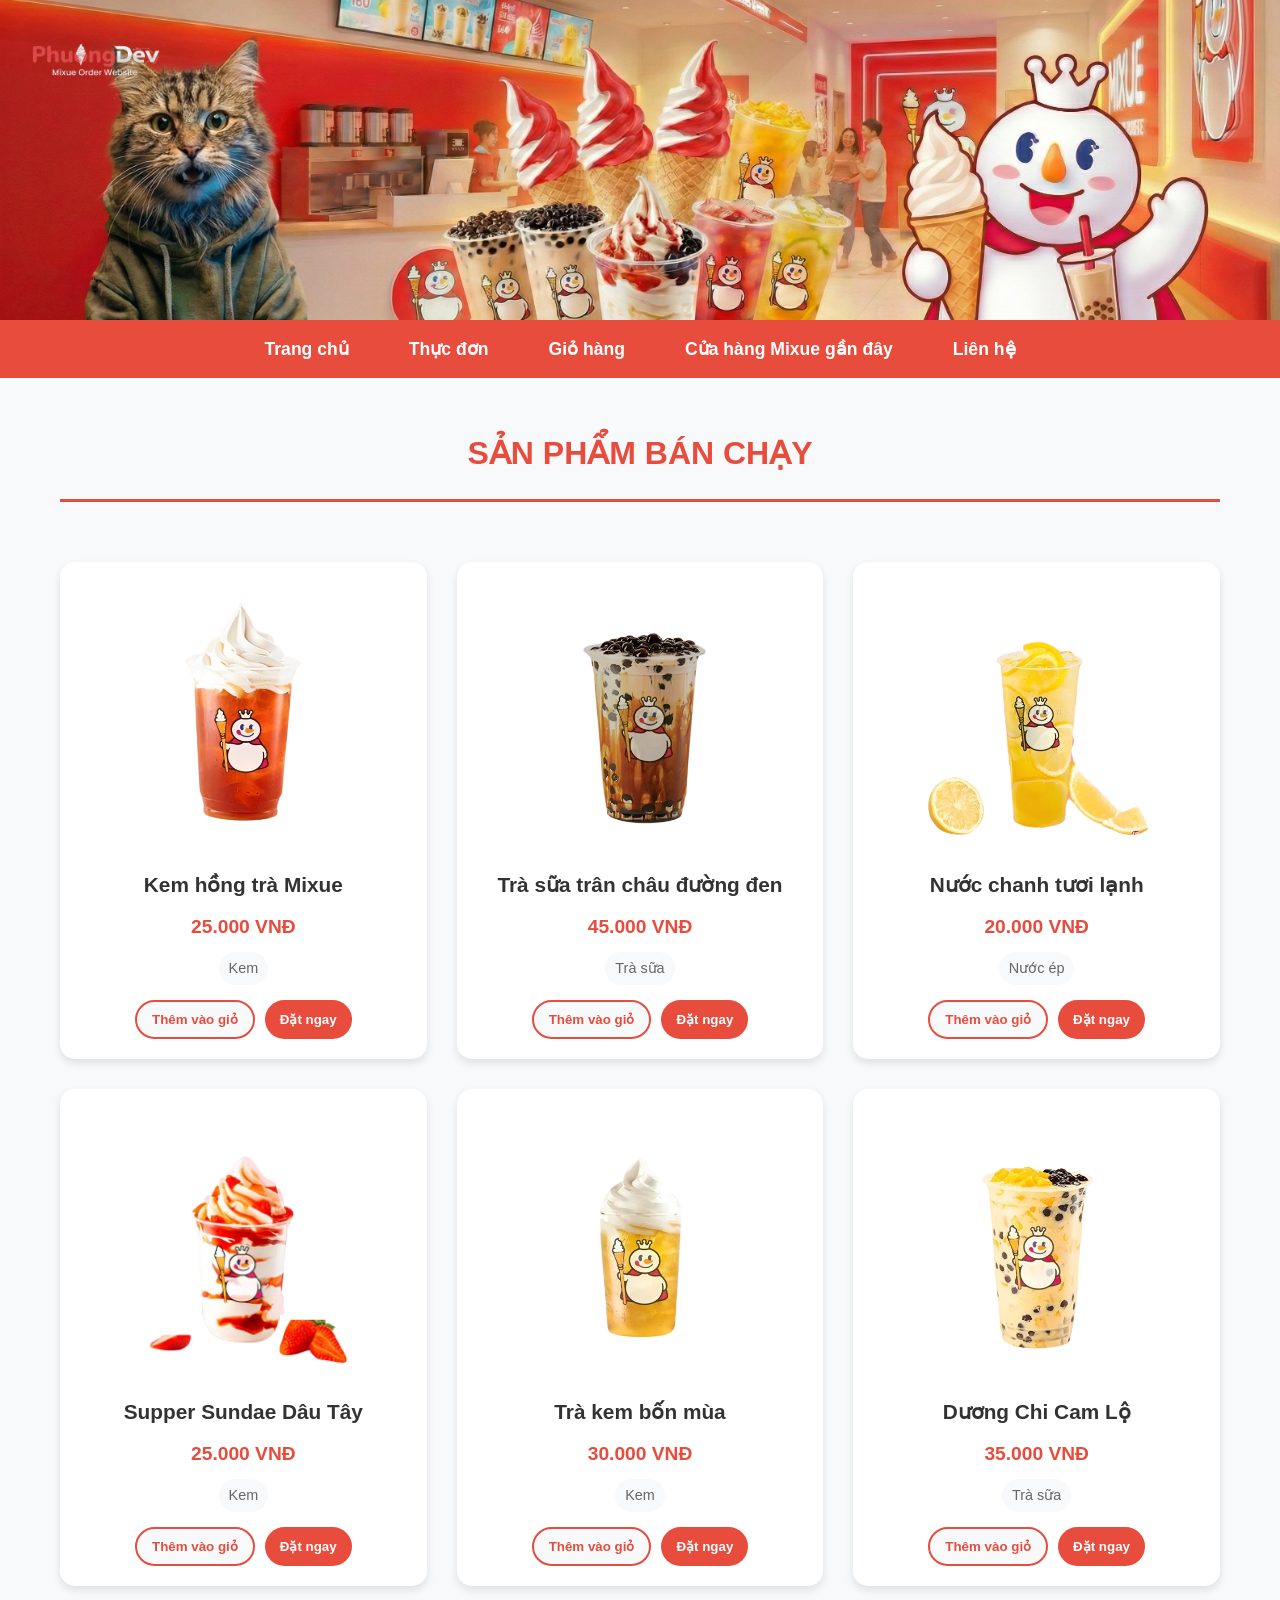
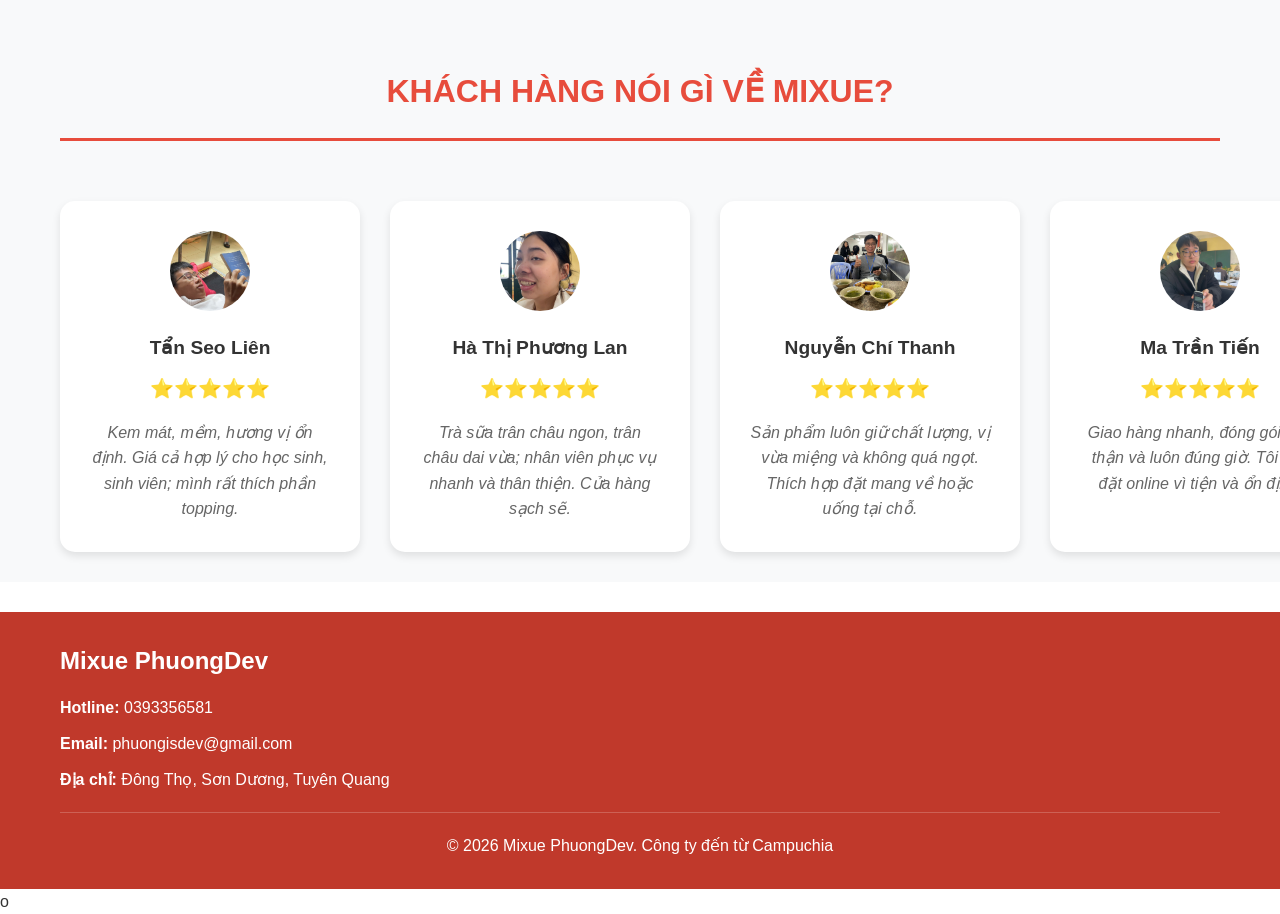
<file: index.html>
<!DOCTYPE html>
<html lang="vi">

<head>
    <meta charset="UTF-8">
    <meta name="viewport" content="width=device-width, initial-scale=1.0">
    <title>Mixue Việt Nam - Trang Chủ</title>
    <link rel="stylesheet" href="style.css">
    <script src="script.js" defer></script>
</head>

<body>
    <header class="phanheader">
        <div class="bannerlon">
            <img src="hinhanh/banner.png" alt="Banner Mixue" class="anhbanner">
            <img src="hinhanh/logo.png" alt="Logo Mixue" class="logomixue">
        </div>
    </header>

    <nav class="thanhnav">
        <div class="containerchinh">
            <ul class="menuchinh">
                <li><a href="index.html">Trang chủ</a></li>
                <li><a href="thucdon.html">Thực đơn</a></li>
                <li><a href="donhang.html">Giỏ hàng</a></li>
                <li><a href="cuahang.html">Cửa hàng Mixue gần đây</a></li>
                <li><a href="lienhe.html">Liên hệ</a></li>
            </ul>
        </div>
    </nav>
    <section class="sanphambanchay" id="trangchu">
        <div class="containerchinh">
            <h2 class="tieudephan">SẢN PHẨM BÁN CHẠY</h2>
            <div class="gridsanpham">
                <div class="itemsanpham">
                    <img src="hinhanh/sanpham/kemhongtra.png" alt="Kem Mixue" class="anhsanpham">
                    <div class="infosanpham">
                        <h3 class="tensanpham">Kem hồng trà Mixue</h3>
                        <p class="giatien">25.000 VNĐ</p>
                        <span class="phanloai">Kem</span>
                        <div class="cacnut">
                            <button class="btnthemgio" onclick="themVaoGio('Kem hồng trà Mixue')"> Thêm vào giỏ</button>
                            <button class="btndatngay" onclick="datNgay('Kem hồng trà Mixue')"> Đặt ngay</button>
                        </div>
                    </div>
                </div>

                <div class="itemsanpham">
                    <img src="hinhanh/sanpham/trasuatrantrauduongden.png" alt="Trà sữa trân trâu đường đen Mixue"
                        class="anhsanpham">
                    <div class="infosanpham">
                        <h3 class="tensanpham">Trà sữa trân châu đường đen</h3>
                        <p class="giatien">45.000 VNĐ</p>
                        <span class="phanloai">Trà sữa </span>
                        <div class="cacnut">
                            <button class="btnthemgio" onclick="themVaoGio('Trà sữa trân châu đường đen')"> Thêm vào
                                giỏ</button>
                            <button class="btndatngay" onclick="datNgay('Trà sữa trân châu đường đen')"> Đặt
                                ngay</button>
                        </div>
                    </div>
                </div>

                <div class="itemsanpham">
                    <img src="hinhanh/sanpham/nuocchanhtuoilanh.png" alt="Nước ép Mixue" class="anhsanpham">
                    <div class="infosanpham">
                        <h3 class="tensanpham">Nước chanh tươi lạnh</h3>
                        <p class="giatien">20.000 VNĐ</p>
                        <span class="phanloai">Nước ép</span>
                        <div class="cacnut">
                            <button class="btnthemgio" onclick="themVaoGio('Nước chanh tươi lạnh')"> Thêm vào
                                giỏ</button>
                            <button class="btndatngay" onclick="datNgay('Nước chanh tươi lạnh')"> Đặt ngay</button>
                        </div>
                    </div>
                </div>

                <div class="itemsanpham">
                    <img src="hinhanh/sanpham/sundaedautay.png" alt="Kem Mixue" class="anhsanpham">
                    <div class="infosanpham">
                        <h3 class="tensanpham">Supper Sundae Dâu Tây</h3>
                        <p class="giatien">25.000 VNĐ</p>
                        <span class="phanloai">Kem</span>
                        <div class="cacnut">
                            <button class="btnthemgio" onclick="themVaoGio('Supper Sundae Dâu Tây')"> Thêm vào
                                giỏ</button>
                            <button class="btndatngay" onclick="datNgay('Supper Sundae Dâu Tây')"> Đặt ngay</button>
                        </div>
                    </div>
                </div>

                <div class="itemsanpham">
                    <img src="hinhanh/sanpham/kembonmua.png" alt="Kem Mixue" class="anhsanpham">
                    <div class="infosanpham">
                        <h3 class="tensanpham">Trà kem bốn mùa</h3>
                        <p class="giatien">30.000 VNĐ</p>
                        <span class="phanloai">Kem</span>
                        <div class="cacnut">
                            <button class="btnthemgio" onclick="themVaoGio('Trà kem bốn mùa')"> Thêm vào giỏ</button>
                            <button class="btndatngay" onclick="datNgay('Trà kem bốn mùa')">Đặt ngay</button>
                        </div>
                    </div>
                </div>

                <div class="itemsanpham">
                    <img src="hinhanh/sanpham/duongchicamlo.png" alt="Kem Mixue" class="anhsanpham">
                    <div class="infosanpham">
                        <h3 class="tensanpham">Dương Chi Cam Lộ</h3>
                        <p class="giatien">35.000 VNĐ</p>
                        <span class="phanloai">Trà sữa</span>
                        <div class="cacnut">
                            <button class="btnthemgio" onclick="themVaoGio('Dương Chi Cam Lộ')"> Thêm vào giỏ</button>
                            <button class="btndatngay" onclick="datNgay('Dương Chi Cam Lộ')">Đặt ngay</button>
                        </div>
                    </div>
                </div>
            </div>
        </div>
    </section>



    <section class="phandanhgia">
        <div class="containerchinh">
            <h2 class="tieudephan">KHÁCH HÀNG NÓI GÌ VỀ MIXUE?</h2>
            <div class="carouselfeedback">
                <div class="listfeedback">
                    <div class="itemfeedback">
                        <img src="hinhanh/khachhang/khachhang1.jpg" alt="Khách hàng 1" class="avatarkhach">
                        <h4 class="tennguoidanhgia">Tẩn Seo Liên</h4>
                        <div class="ratingsao">⭐⭐⭐⭐⭐</div>
                        <p class="contentfeedback">Kem mát, mềm, hương vị ổn định. Giá cả hợp lý cho học sinh, sinh
                            viên; mình rất thích phần topping.</p>
                    </div>

                    <div class="itemfeedback">
                        <img src="hinhanh/khachhang/khachhang2.jpg" alt="Khách hàng 2" class="avatarkhach">
                        <h4 class="tennguoidanhgia">Hà Thị Phương Lan</h4>
                        <div class="ratingsao">⭐⭐⭐⭐⭐</div>
                        <p class="contentfeedback">Trà sữa trân châu ngon, trân châu dai vừa; nhân viên phục vụ nhanh và
                            thân thiện. Cửa hàng sạch sẽ.</p>
                    </div>

                    <div class="itemfeedback">
                        <img src="hinhanh/khachhang/khachhang3.jpg" alt="Khách hàng 3" class="avatarkhach">
                        <h4 class="tennguoidanhgia">Nguyễn Chí Thanh</h4>
                        <div class="ratingsao">⭐⭐⭐⭐⭐</div>
                        <p class="contentfeedback">Sản phẩm luôn giữ chất lượng, vị vừa miệng và không quá ngọt. Thích
                            hợp đặt mang về hoặc uống tại chỗ.</p>
                    </div>

                    <div class="itemfeedback">
                        <img src="hinhanh/khachhang/khachhang4.jpg" alt="Khách hàng 4" class="avatarkhach">
                        <h4 class="tennguoidanhgia">Ma Trần Tiến</h4>
                        <div class="ratingsao">⭐⭐⭐⭐⭐</div>
                        <p class="contentfeedback">Giao hàng nhanh, đóng gói cẩn thận và luôn đúng giờ. Tôi hay đặt
                            online vì tiện và ổn định.</p>
                    </div>
                    <div class="itemfeedback">
                        <img src="hinhanh/khachhang/khachhang5.jpg" alt="Khách hàng 5" class="avatarkhach">
                        <h4 class="tennguoidanhgia">Nguyễn Tuấn Dũng</h4>
                        <div class="ratingsao">⭐⭐⭐⭐⭐</div>
                        <p class="contentfeedback">Menu đa dạng, nhiều lựa chọn mới mẻ. Phù hợp cả trẻ em lẫn người lớn
                            trong gia đình.</p>
                    </div>

                    <div class="itemfeedback">
                        <img src="hinhanh/khachhang/khachhang7.jpg" alt="Khách hàng 6" class="avatarkhach">
                        <h4 class="tennguoidanhgia">Lê Phan Bình Minh</h4>
                        <div class="ratingsao">⭐⭐⭐⭐⭐</div>
                        <p class="contentfeedback">Giá cả dễ chịu, phù hợp chi tiêu hàng ngày. Sẽ tiếp tục ủng hộ và
                            giới thiệu cho bạn bè.</p>
                    </div>


    </section>

    <footer class="phanduoitrang">
        <div class="containerchinh">
            <div class="infofooter">
                <h3>Mixue PhuongDev</h3>
                <p><strong>Hotline:</strong> 0393356581</p>
                <p><strong>Email:</strong> phuongisdev@gmail.com</p>
                <p><strong>Địa chỉ:</strong> Đông Thọ, Sơn Dương, Tuyên Quang</p>
            </div>
            <div class="copyright">
                <p>© 2026 Mixue PhuongDev. Công ty đến từ Campuchia</p>
            </div>
        </div>
    </footer>
</body>

</html>
o
</file>
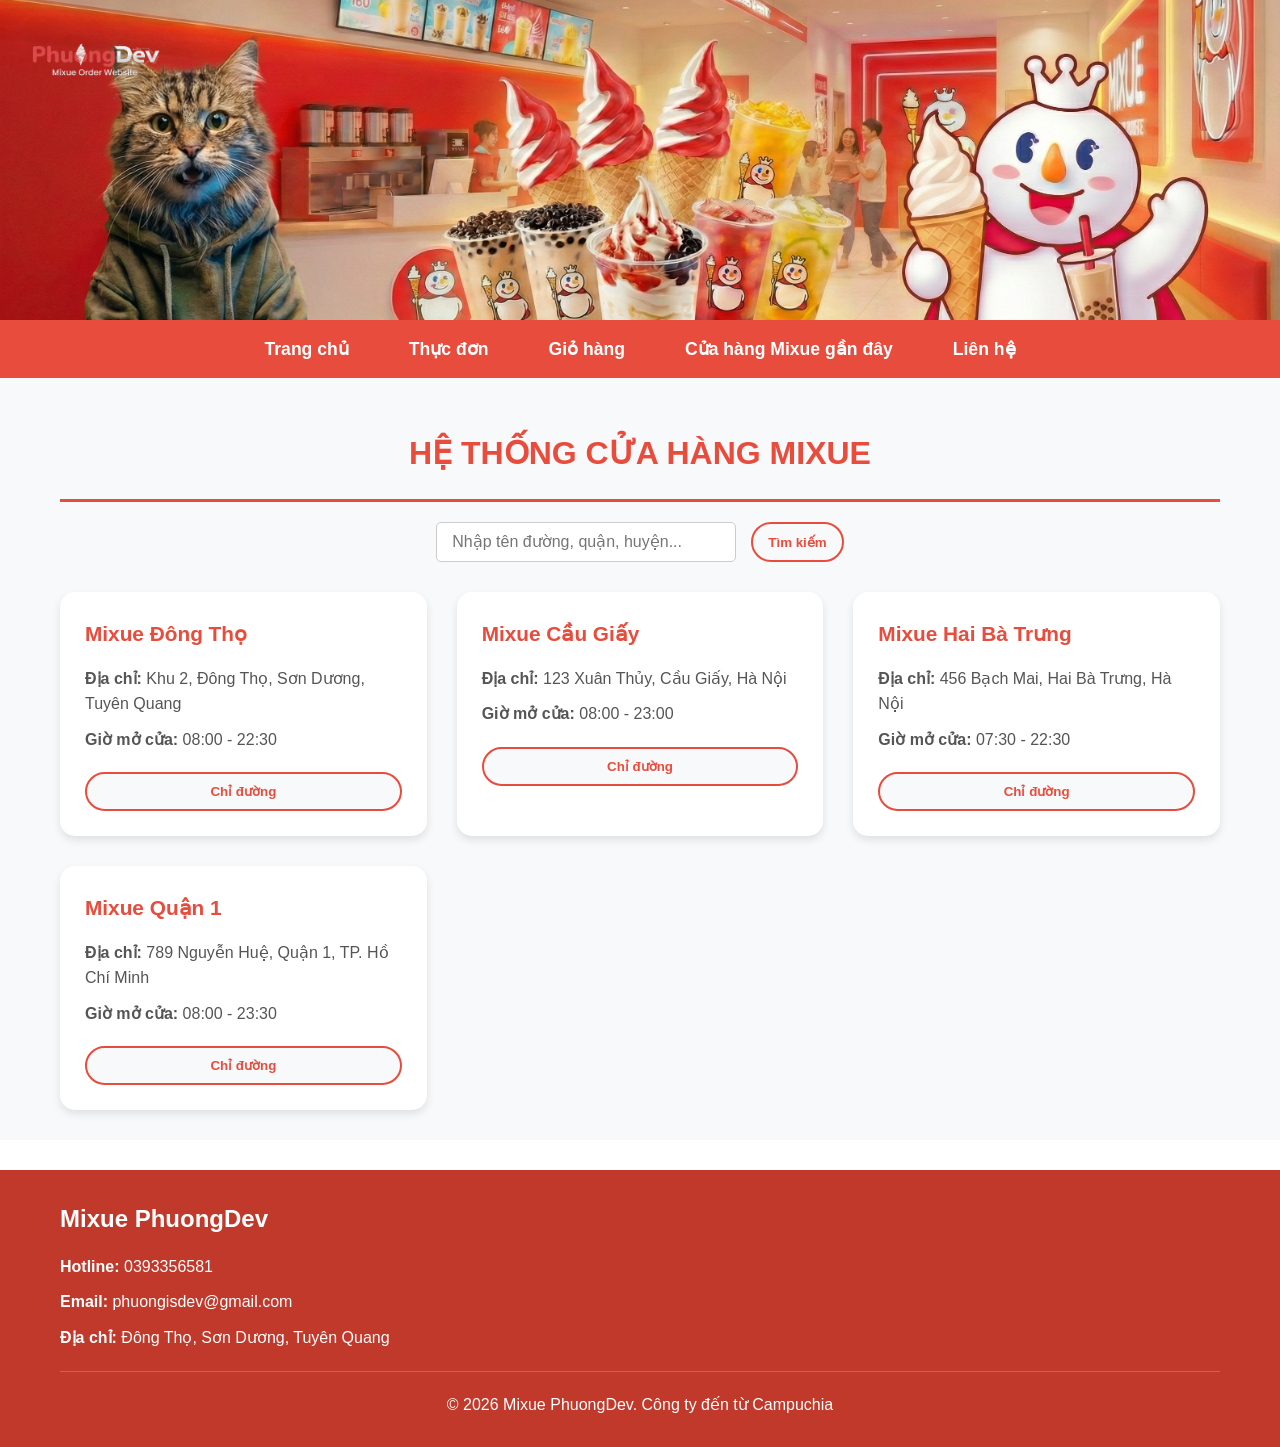
<file: cuahang.html>
<!DOCTYPE html>
<html lang="vi">

<head>
    <meta charset="UTF-8">
    <meta name="viewport" content="width=device-width, initial-scale=1.0">
    <title>Mixue Việt Nam - Cửa Hàng</title>
    <link rel="stylesheet" href="style.css">
    <script src="script.js" defer></script>
</head>

<body>
    <header class="phanheader">
        <div class="bannerlon">
            <img src="hinhanh/banner.png" alt="Banner Mixue" class="anhbanner">
            <img src="hinhanh/logo.png" alt="Logo Mixue" class="logomixue">
        </div>
    </header>

    <nav class="thanhnav">
        <div class="containerchinh">
            <ul class="menuchinh">
                <li><a href="index.html">Trang chủ</a></li>
                <li><a href="thucdon.html">Thực đơn</a></li>
                <li><a href="donhang.html">Giỏ hàng</a></li>
                <li><a href="cuahang.html">Cửa hàng Mixue gần đây</a></li>
                <li><a href="lienhe.html">Liên hệ</a></li>
            </ul>
        </div>
    </nav>

    <section class="phancuahang">
        <div class="containerchinh">
            <h2 class="tieudephan">HỆ THỐNG CỬA HÀNG MIXUE</h2>
            <div class="thanhcongculoc">
                <input type="text" placeholder="Nhập tên đường, quận, huyện..." id="timkiemcuahang">
                <button class="btnthemgio">Tìm kiếm</button>
            </div>
            <div class="gridcuahang">
                <div class="itemcuahang">
                    <h3>Mixue Đông Thọ</h3>
                    <p><strong>Địa chỉ:</strong> Khu 2, Đông Thọ, Sơn Dương, Tuyên Quang</p>
                    <p><strong>Giờ mở cửa:</strong> 08:00 - 22:30</p>
                    <button class="btnthemgio" onclick="window.open('https://www.google.com/maps/search/?api=1&query=' + encodeURIComponent('Mixue Khu 2, Đông Thọ, Sơn Dương, Tuyên Quang'))">Chỉ đường</button>
                </div>
                <div class="itemcuahang">
                    <h3>Mixue Cầu Giấy</h3>
                    <p><strong>Địa chỉ:</strong> 123 Xuân Thủy, Cầu Giấy, Hà Nội</p>
                    <p><strong>Giờ mở cửa:</strong> 08:00 - 23:00</p>
                    <button class="btnthemgio" onclick="window.open('https://www.google.com/maps/search/?api=1&query=' + encodeURIComponent('Mixue 123 Xuân Thủy, Cầu Giấy, Hà Nội'))">Chỉ đường</button>
                </div>
                <div class="itemcuahang">
                    <h3>Mixue Hai Bà Trưng</h3>
                    <p><strong>Địa chỉ:</strong> 456 Bạch Mai, Hai Bà Trưng, Hà Nội</p>
                    <p><strong>Giờ mở cửa:</strong> 07:30 - 22:30</p>
                    <button class="btnthemgio" onclick="window.open('https://www.google.com/maps/search/?api=1&query=' + encodeURIComponent('Mixue 456 Bạch Mai, Hai Bà Trưng, Hà Nội'))">Chỉ đường</button>
                </div>
                <div class="itemcuahang">
                    <h3>Mixue Quận 1</h3>
                    <p><strong>Địa chỉ:</strong> 789 Nguyễn Huệ, Quận 1, TP. Hồ Chí Minh</p>
                    <p><strong>Giờ mở cửa:</strong> 08:00 - 23:30</p>
                    <button class="btnthemgio" onclick="window.open('https://www.google.com/maps/search/?api=1&query=' + encodeURIComponent('Mixue 789 Nguyễn Huệ, Quận 1, TP. Hồ Chí Minh'))">Chỉ đường</button>
                </div>
            </div>
        </div>
    </section>

    <footer class="phanduoitrang">
        <div class="containerchinh">
            <div class="infofooter">
                <h3>Mixue PhuongDev</h3>
                <p><strong>Hotline:</strong> 0393356581</p>
                <p><strong>Email:</strong> phuongisdev@gmail.com</p>
                <p><strong>Địa chỉ:</strong> Đông Thọ, Sơn Dương, Tuyên Quang</p>
            </div>
            <div class="copyright">
                <p>© 2026 Mixue PhuongDev. Công ty đến từ Campuchia</p>
            </div>
        </div>
    </footer>
</body>

</html>
</file>
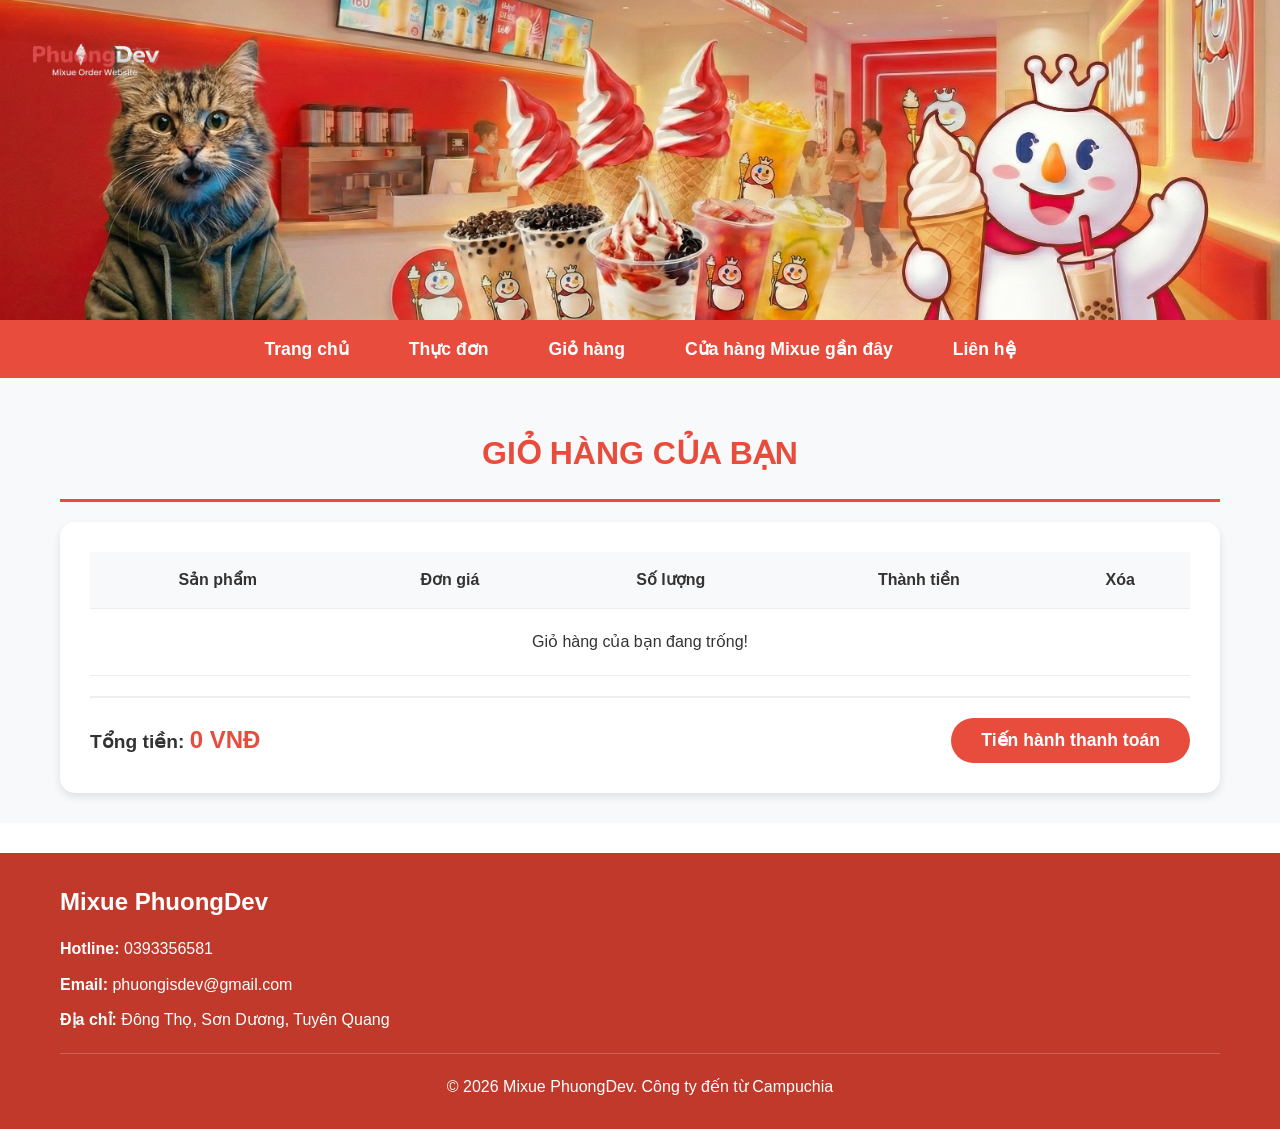
<file: donhang.html>
<!DOCTYPE html>
<html lang="vi">

<head>
    <meta charset="UTF-8">
    <meta name="viewport" content="width=device-width, initial-scale=1.0">
    <title>Mixue Việt Nam - Giỏ hàng</title>
    <link rel="stylesheet" href="style.css">
    <script src="script.js" defer></script>
</head>

<body>
    <header class="phanheader">
        <div class="bannerlon">
            <img src="hinhanh/banner.png" alt="Banner Mixue" class="anhbanner">
            <img src="hinhanh/logo.png" alt="Logo Mixue" class="logomixue">
        </div>
    </header>

    <nav class="thanhnav">
        <div class="containerchinh">
            <ul class="menuchinh">
                <li><a href="index.html">Trang chủ</a></li>
                <li><a href="thucdon.html">Thực đơn</a></li>
                <li><a href="donhang.html">Giỏ hàng</a></li>
                <li><a href="cuahang.html">Cửa hàng Mixue gần đây</a></li>
                <li><a href="lienhe.html">Liên hệ</a></li>
            </ul>
        </div>
    </nav>

    <section class="phandonhang">
        <div class="containerchinh">
            <h2 class="tieudephan">GIỎ HÀNG CỦA BẠN</h2>
            <div class="khungdonhang">
                <table class="bangdonhang">
                    <thead>
                        <tr>
                            <th>Sản phẩm</th>
                            <th>Đơn giá</th>
                            <th>Số lượng</th>
                            <th>Thành tiền</th>
                            <th>Xóa</th>
                        </tr>
                    </thead>
                    <tbody id="bangGioHangBody">
                        <!-- Sản phẩm sẽ được render bằng JavaScript -->
                    </tbody>
                </table>
                <div class="tongketdonhang">
                    <p><strong>Tổng tiền: </strong> <span class="tongtien" id="tongTienHienThi">0 VNĐ</span></p>
                    <button class="btndatngay btn-thanhtoan" onclick="moModalThanhToan()">Tiến hành thanh toán</button>
                </div>
            </div>
        </div>
    </section>

    <!-- Modal Thanh Toán -->
    <div id="modalThanhToan" class="modal-overlay">
        <div class="modal-content">
            <h3 class="tieude-modal">Thông tin giao hàng</h3>
            <button class="btn-dong-modal" onclick="dongModalThanhToan()">×</button>
            <form id="formDatHang" onsubmit="guiDonHang(event)">
                <div class="nhominput">
                    <label for="hotenDatHang">Họ và tên *</label>
                    <input type="text" id="hotenDatHang" required placeholder="Tên người nhận">
                </div>
                <div class="nhominput">
                    <label for="sdtDatHang">Số điện thoại *</label>
                    <input type="tel" id="sdtDatHang" required placeholder="Số điện thoại liên hệ" pattern="[0-9]{10,11}">
                </div>
                <div class="nhominput">
                    <div style="display: flex; justify-content: space-between; align-items: center; margin-bottom: 8px;">
                        <label for="diachiDatHang" style="margin-bottom: 0;">Địa chỉ giao hàng *</label>
                        <button type="button" onclick="layViTriHienTai()" id="btnDinhVi" style="background: #e74c3c; color: white; border: none; padding: 5px 10px; border-radius: 5px; cursor: pointer; font-size: 0.85rem; transition: background 0.3s;">📍 Vị trí hiện tại</button>
                    </div>
                    <textarea id="diachiDatHang" required placeholder="Số nhà, tên đường, phường/xã, quận/huyện..." rows="3"></textarea>
                </div>
                <button type="submit" class="btndatngay btn-gui" id="btnXacNhanDatHang">Xác nhận đặt hàng</button>
            </form>
        </div>
    </div>

    <footer class="phanduoitrang">
        <div class="containerchinh">
            <div class="infofooter">
                <h3>Mixue PhuongDev</h3>
                <p><strong>Hotline:</strong> 0393356581</p>
                <p><strong>Email:</strong> phuongisdev@gmail.com</p>
                <p><strong>Địa chỉ:</strong> Đông Thọ, Sơn Dương, Tuyên Quang</p>
            </div>
            <div class="copyright">
                <p>© 2026 Mixue PhuongDev. Công ty đến từ Campuchia</p>
            </div>
        </div>
    </footer>
</body>

</html>
</file>
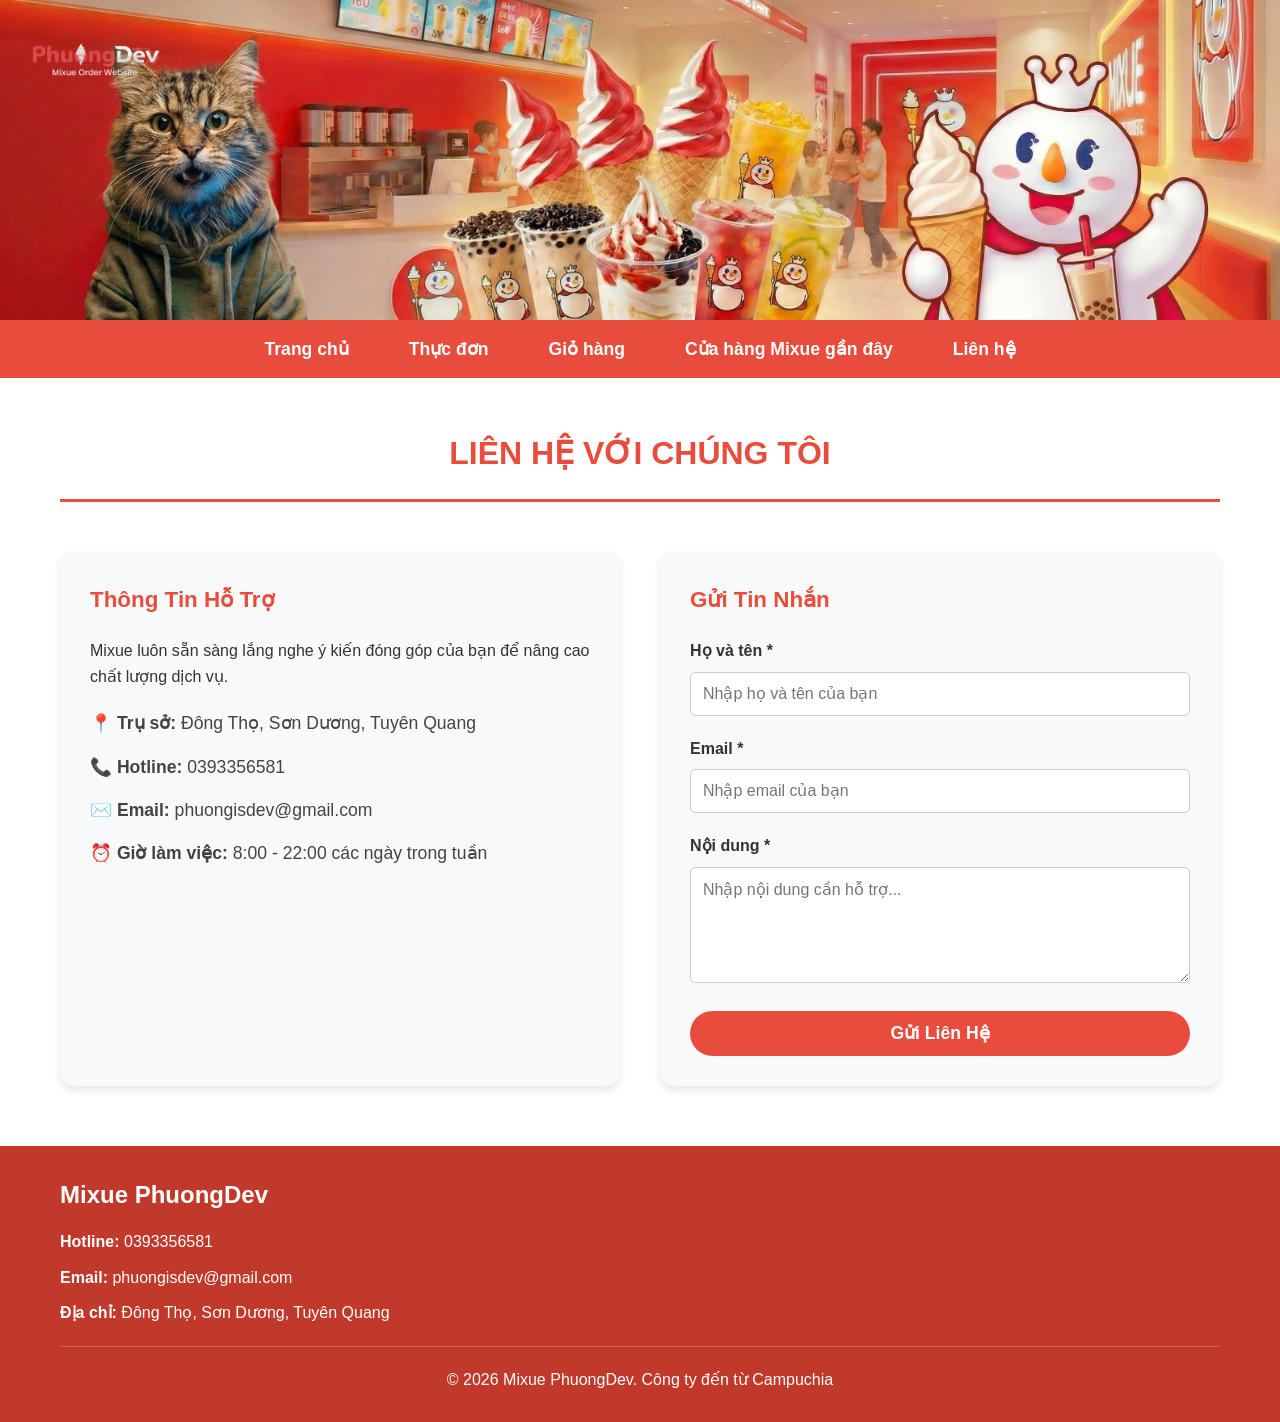
<file: lienhe.html>
<!DOCTYPE html>
<html lang="vi">

<head>
    <meta charset="UTF-8">
    <meta name="viewport" content="width=device-width, initial-scale=1.0">
    <title>Mixue Việt Nam - Liên Hệ</title>
    <link rel="stylesheet" href="style.css">
    <script src="script.js" defer></script>
</head>

<body>
    <header class="phanheader">
        <div class="bannerlon">
            <img src="hinhanh/banner.png" alt="Banner Mixue" class="anhbanner">
            <img src="hinhanh/logo.png" alt="Logo Mixue" class="logomixue">
        </div>
    </header>

    <nav class="thanhnav">
        <div class="containerchinh">
            <ul class="menuchinh">
                <li><a href="index.html">Trang chủ</a></li>
                <li><a href="thucdon.html">Thực đơn</a></li>
                <li><a href="donhang.html">Giỏ hàng</a></li>
                <li><a href="cuahang.html">Cửa hàng Mixue gần đây</a></li>
                <li><a href="lienhe.html">Liên hệ</a></li>
            </ul>
        </div>
    </nav>

    <section class="phanlienhe">
        <div class="containerchinh">
            <h2 class="tieudephan">LIÊN HỆ VỚI CHÚNG TÔI</h2>
            <div class="gridlienhe">
                <div class="thongtinlienhe">
                    <h3>Thông Tin Hỗ Trợ</h3>
                    <p>Mixue luôn sẵn sàng lắng nghe ý kiến đóng góp của bạn để nâng cao chất lượng dịch vụ.</p>
                    <div class="chitietlienhe">
                        <p>📍 <strong>Trụ sở:</strong> Đông Thọ, Sơn Dương, Tuyên Quang</p>
                        <p>📞 <strong>Hotline:</strong> 0393356581</p>
                        <p>✉️ <strong>Email:</strong> phuongisdev@gmail.com</p>
                        <p>⏰ <strong>Giờ làm việc:</strong> 8:00 - 22:00 các ngày trong tuần</p>
                    </div>
                </div>
                <div class="formlienhe">
                    <h3>Gửi Tin Nhắn</h3>
                    <form id="formLienHe" onsubmit="guiLienHe(event)">
                        <div class="nhominput">
                            <label for="ten">Họ và tên *</label>
                            <input type="text" id="ten" required placeholder="Nhập họ và tên của bạn">
                        </div>
                        <div class="nhominput">
                            <label for="email">Email *</label>
                            <input type="email" id="email" required placeholder="Nhập email của bạn">
                        </div>
                        <div class="nhominput">
                            <label for="tinnhan">Nội dung *</label>
                            <textarea id="tinnhan" rows="5" required
                                placeholder="Nhập nội dung cần hỗ trợ..."></textarea>
                        </div>
                        <button type="submit" class="btndatngay btn-gui" id="btnGuiLienHe">Gửi Liên Hệ</button>
                    </form>
                </div>
            </div>
        </div>
    </section>

    <footer class="phanduoitrang">
        <div class="containerchinh">
            <div class="infofooter">
                <h3>Mixue PhuongDev</h3>
                <p><strong>Hotline:</strong> 0393356581</p>
                <p><strong>Email:</strong> phuongisdev@gmail.com</p>
                <p><strong>Địa chỉ:</strong> Đông Thọ, Sơn Dương, Tuyên Quang</p>
            </div>
            <div class="copyright">
                <p>© 2026 Mixue PhuongDev. Công ty đến từ Campuchia</p>
            </div>
        </div>
    </footer>
</body>

</html>
</file>
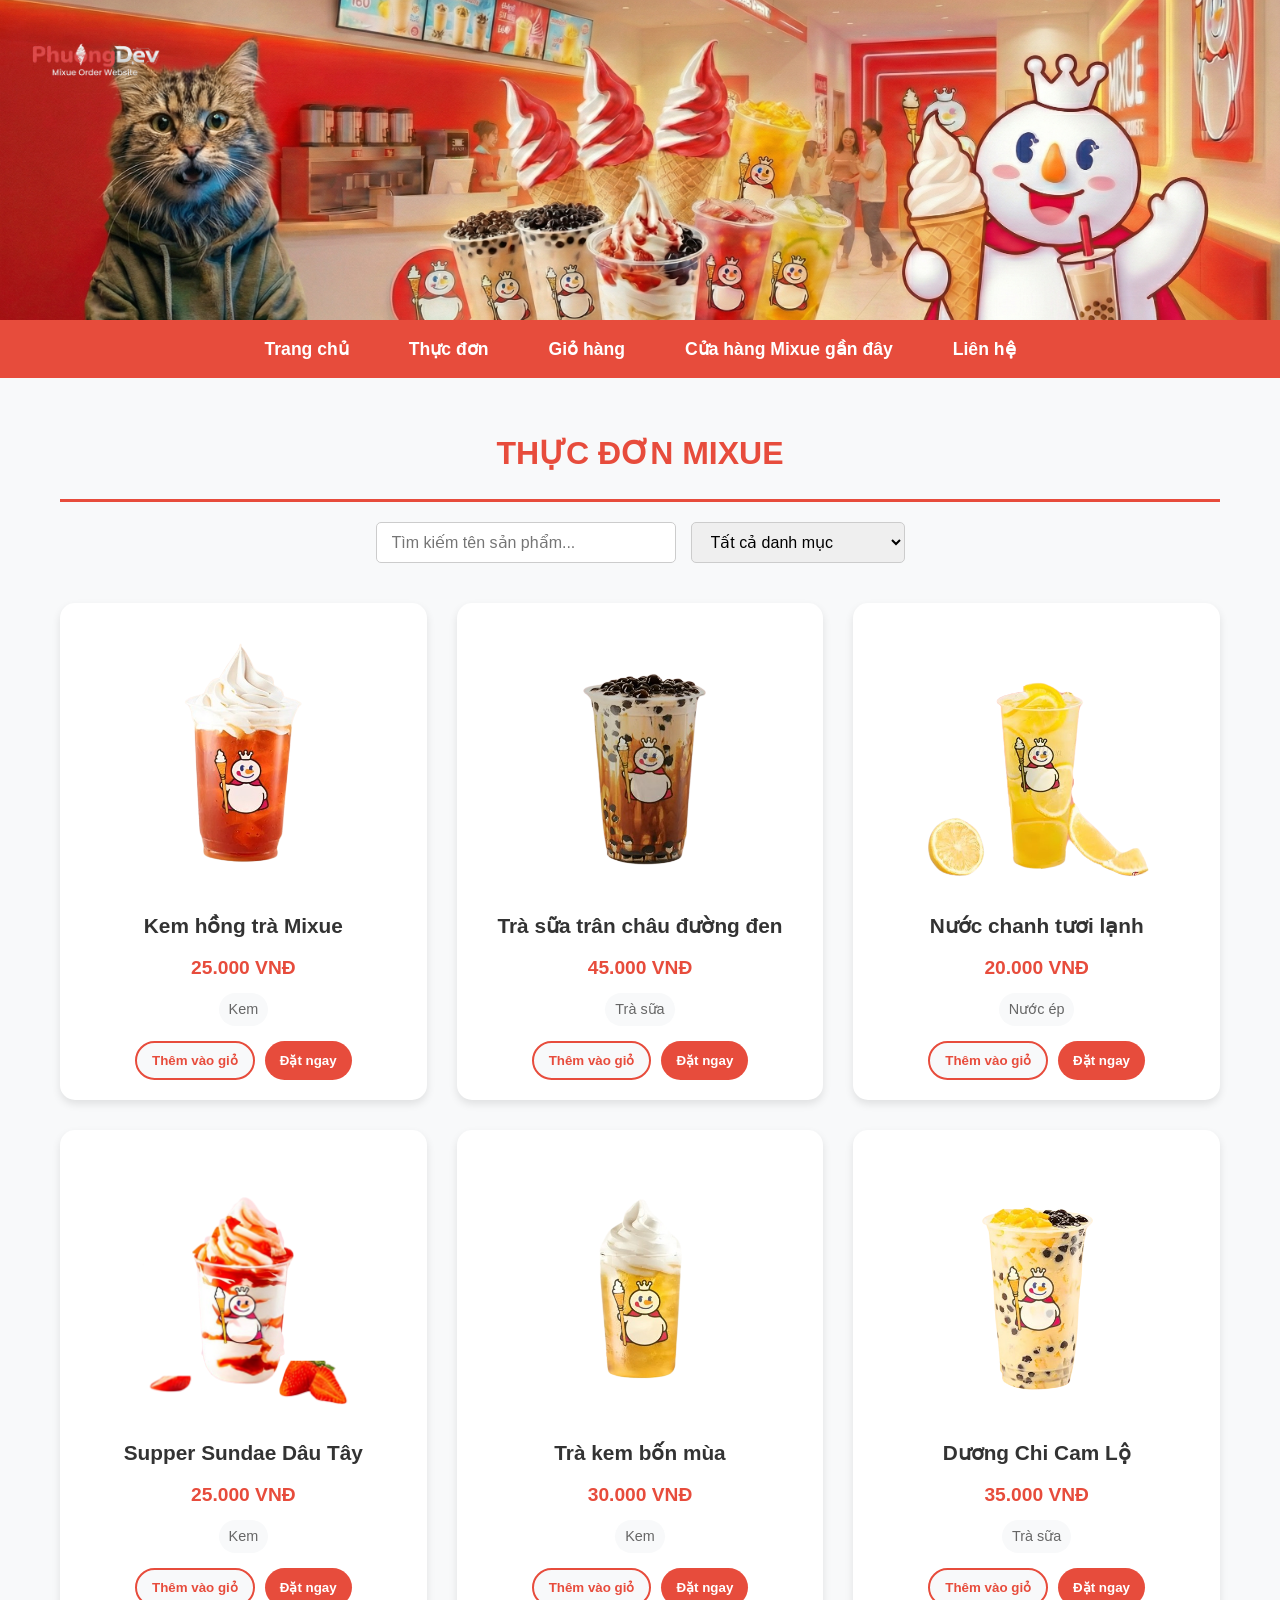
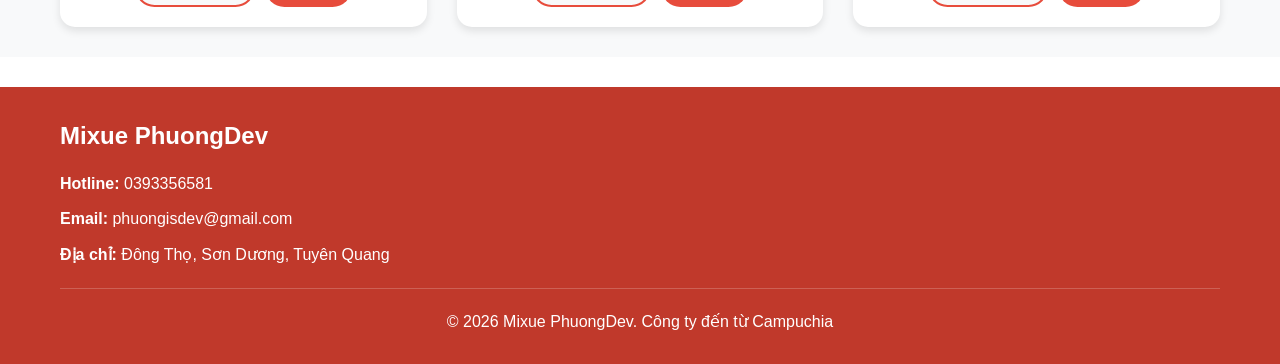
<file: thucdon.html>
<!DOCTYPE html>
<html lang="vi">

<head>
    <meta charset="UTF-8">
    <meta name="viewport" content="width=device-width, initial-scale=1.0">
    <title>Mixue Việt Nam - Thực Đơn</title>
    <link rel="stylesheet" href="style.css">
    <script src="script.js" defer></script>
</head>

<body>
    <header class="phanheader">
        <div class="bannerlon">
            <img src="hinhanh/banner.png" alt="Banner Mixue" class="anhbanner">
            <img src="hinhanh/logo.png" alt="Logo Mixue" class="logomixue">
        </div>
    </header>

    <nav class="thanhnav">
        <div class="containerchinh">
            <ul class="menuchinh">
                <li><a href="index.html">Trang chủ</a></li>
                <li><a href="thucdon.html">Thực đơn</a></li>
                <li><a href="donhang.html">Giỏ hàng</a></li>
                <li><a href="cuahang.html">Cửa hàng Mixue gần đây</a></li>
                <li><a href="lienhe.html">Liên hệ</a></li>
            </ul>
        </div>
    </nav>

    <section class="sanphambanchay" id="thucdon">
        <div class="containerchinh">
            <h2 class="tieudephan">THỰC ĐƠN MIXUE</h2>

            <!-- Phần bộ lọc -->
            <div class="thanhcongculoc">
                <input type="text" id="searchInput" placeholder="Tìm kiếm tên sản phẩm..." onkeyup="locSanPham()">
                <select id="categorySelect" onchange="locSanPham()">
                    <option value="all">Tất cả danh mục</option>
                    <option value="kem">Chuyên mục Kem</option>
                    <option value="trasua">Trà sữa</option>
                    <option value="nuocep">Trà hoa quả / Nước ép</option>
                </select>
            </div>

            <div class="gridsanpham">
                <!-- Sản phẩm 1 -->
                <div class="itemsanpham" data-category="kem">
                    <img src="hinhanh/sanpham/kemhongtra.png" alt="Kem Mixue" class="anhsanpham"
                        onerror="this.src='hinhanh/logo.png'">
                    <div class="infosanpham">
                        <h3 class="tensanpham">Kem hồng trà Mixue</h3>
                        <p class="giatien">25.000 VNĐ</p>
                        <span class="phanloai">Kem</span>
                        <div class="cacnut">
                            <button class="btnthemgio" onclick="themVaoGio('Kem hồng trà Mixue')"> Thêm vào giỏ</button>
                            <button class="btndatngay" onclick="datNgay('Kem hồng trà Mixue')"> Đặt ngay</button>
                        </div>
                    </div>
                </div>

                <!-- Sản phẩm 2 -->
                <div class="itemsanpham" data-category="trasua">
                    <img src="hinhanh/sanpham/trasuatrantrauduongden.png" alt="Trà sữa trân trâu đường đen Mixue"
                        class="anhsanpham" onerror="this.src='hinhanh/logo.png'">
                    <div class="infosanpham">
                        <h3 class="tensanpham">Trà sữa trân châu đường đen</h3>
                        <p class="giatien">45.000 VNĐ</p>
                        <span class="phanloai">Trà sữa </span>
                        <div class="cacnut">
                            <button class="btnthemgio" onclick="themVaoGio('Trà sữa trân châu đường đen')"> Thêm vào
                                giỏ</button>
                            <button class="btndatngay" onclick="datNgay('Trà sữa trân châu đường đen')"> Đặt
                                ngay</button>
                        </div>
                    </div>
                </div>

                <!-- Sản phẩm 3 -->
                <div class="itemsanpham" data-category="nuocep">
                    <img src="hinhanh/sanpham/nuocchanhtuoilanh.png" alt="Nước ép Mixue" class="anhsanpham"
                        onerror="this.src='hinhanh/logo.png'">
                    <div class="infosanpham">
                        <h3 class="tensanpham">Nước chanh tươi lạnh</h3>
                        <p class="giatien">20.000 VNĐ</p>
                        <span class="phanloai">Nước ép</span>
                        <div class="cacnut">
                            <button class="btnthemgio" onclick="themVaoGio('Nước chanh tươi lạnh')"> Thêm vào
                                giỏ</button>
                            <button class="btndatngay" onclick="datNgay('Nước chanh tươi lạnh')"> Đặt ngay</button>
                        </div>
                    </div>
                </div>

                <!-- Sản phẩm 4 -->
                <div class="itemsanpham" data-category="kem">
                    <img src="hinhanh/sanpham/sundaedautay.png" alt="Kem Mixue" class="anhsanpham"
                        onerror="this.src='hinhanh/logo.png'">
                    <div class="infosanpham">
                        <h3 class="tensanpham">Supper Sundae Dâu Tây</h3>
                        <p class="giatien">25.000 VNĐ</p>
                        <span class="phanloai">Kem</span>
                        <div class="cacnut">
                            <button class="btnthemgio" onclick="themVaoGio('Supper Sundae Dâu Tây')"> Thêm vào
                                giỏ</button>
                            <button class="btndatngay" onclick="datNgay('Supper Sundae Dâu Tây')"> Đặt ngay</button>
                        </div>
                    </div>
                </div>

                <!-- Sản phẩm 5 -->
                <div class="itemsanpham" data-category="kem">
                    <img src="hinhanh/sanpham/kembonmua.png" alt="Kem Mixue" class="anhsanpham"
                        onerror="this.src='hinhanh/logo.png'">
                    <div class="infosanpham">
                        <h3 class="tensanpham">Trà kem bốn mùa</h3>
                        <p class="giatien">30.000 VNĐ</p>
                        <span class="phanloai">Kem</span>
                        <div class="cacnut">
                            <button class="btnthemgio" onclick="themVaoGio('Trà kem bốn mùa')"> Thêm vào giỏ</button>
                            <button class="btndatngay" onclick="datNgay('Trà kem bốn mùa')">Đặt ngay</button>
                        </div>
                    </div>
                </div>

                <!-- Sản phẩm 6 -->
                <div class="itemsanpham" data-category="trasua">
                    <img src="hinhanh/sanpham/duongchicamlo.png" alt="Trà sữa" class="anhsanpham"
                        onerror="this.src='hinhanh/logo.png'">
                    <div class="infosanpham">
                        <h3 class="tensanpham">Dương Chi Cam Lộ</h3>
                        <p class="giatien">35.000 VNĐ</p>
                        <span class="phanloai">Trà sữa</span>
                        <div class="cacnut">
                            <button class="btnthemgio" onclick="themVaoGio('Dương Chi Cam Lộ')"> Thêm vào giỏ</button>
                            <button class="btndatngay" onclick="datNgay('Dương Chi Cam Lộ')">Đặt ngay</button>
                        </div>
                    </div>
                </div>
            </div>
        </div>
    </section>

    <footer class="phanduoitrang">
        <div class="containerchinh">
            <div class="infofooter">
                <h3>Mixue PhuongDev</h3>
                <p><strong>Hotline:</strong> 0393356581</p>
                <p><strong>Email:</strong> phuongisdev@gmail.com</p>
                <p><strong>Địa chỉ:</strong> Đông Thọ, Sơn Dương, Tuyên Quang</p>
            </div>
            <div class="copyright">
                <p>© 2026 Mixue PhuongDev. Công ty đến từ Campuchia</p>
            </div>
        </div>
    </footer>
</body>

</html>
</file>
<file: style.css>
* {
    margin: 0;
    padding: 0;
    box-sizing: border-box;
}

body {
    font-family: Arial, sans-serif;
    line-height: 1.6;
    color: #333;
    background-color: #fff;
    margin-top: 0;
}

.containerchinh {
    max-width: 1200px;
    margin: 0 auto;
    padding: 0 20px;
}

.phanheader {
    position: relative;
    width: 100%;
    height: 320px;
    overflow: hidden;
}

.bannerlon {
    position: relative;
    width: 100%;
    height: 100%;
}

.anhbanner {
    position: absolute;
    top: 0;
    left: 0;
    width: 100%;
    height: 100%;
    object-fit: cover;
}

.logovaslogan {
    position: absolute;
    top: 50%;
    left: 50%;
    transform: translate(-50%, -50%);
    text-align: center;
    color: white;
    text-shadow: 2px 2px 4px rgba(0, 0, 0, 0.7);
}

.logomixue {
    position: absolute;
    top: 16px;
    left: 16px;
    width: 160px;
    height: auto;
    z-index: 10;
}

.thanhnav {
    background-color: #e74c3c;
    padding: 15px 0;
    box-shadow: 0 2px 5px rgba(0, 0, 0, 0.1);
}

.menuchinh {
    display: flex;
    justify-content: center;
    list-style: none;
    gap: 30px;
}

.menuchinh li a {
    color: white;
    text-decoration: none;
    font-weight: bold;
    font-size: 1.1rem;
    padding: 10px 15px;
    border-radius: 5px;
    transition: all 0.3s ease;
}

.menuchinh li a:hover {
    background-color: rgba(255, 255, 255, 0.2);
    transform: scale(1.05);
}

.tieudephan {
    text-align: center;
    font-size: 2rem;
    color: #e74c3c;
    margin-bottom: 20px;
    padding: 20px 0;
    border-bottom: 3px solid #e74c3c;
    display: inline-block;
    width: 100%;
}

.sanphambanchay {
    padding: 30px 0;
    background-color: #f8f9fa;
}

.gridsanpham {
    display: grid;
    grid-template-columns: repeat(auto-fit, minmax(280px, 1fr));
    gap: 30px;
    margin-top: 40px;
}

.itemsanpham {
    background-color: white;
    border-radius: 15px;
    overflow: hidden;
    box-shadow: 0 4px 8px rgba(0, 0, 0, 0.1);
    transition: all 0.3s ease;
}

.itemsanpham:hover {
    transform: translateY(-10px);
    box-shadow: 0 8px 25px rgba(0, 0, 0, 0.15);
}

.anhsanpham {
    display: block;
    max-width: 100%;
    width: auto;
    height: auto;
    max-height: 260px;
    margin: 18px auto 8px;
    object-fit: contain;
}

.infosanpham {
    padding: 20px;
    text-align: center;
}

.tensanpham {
    font-size: 1.3rem;
    color: #333;
    margin-bottom: 10px;
}

.giatien {
    font-size: 1.2rem;
    color: #e74c3c;
    font-weight: bold;
    margin-bottom: 10px;
}

.phanloai {
    display: inline-block;
    background-color: #f8f9fa;
    color: #666;
    padding: 5px 10px;
    border-radius: 20px;
    font-size: 0.9rem;
    margin-bottom: 15px;
}

.cacnut {
    display: flex;
    gap: 10px;
    justify-content: center;
}

.btnthemgio,
.btndatngay {
    padding: 10px 15px;
    border: none;
    border-radius: 25px;
    font-weight: bold;
    cursor: pointer;
    transition: all 0.3s ease;
}

.btnthemgio {
    background-color: #f8f9fa;
    color: #e74c3c;
    border: 2px solid #e74c3c;
}

.btnthemgio:hover {
    background-color: #e74c3c;
    color: white;
}

.btndatngay {
    background-color: #e74c3c;
    color: white;
}

.btndatngay:hover {
    background-color: #c0392b;
    transform: scale(1.05);
}

.visaochonmixue {
    padding: 30px 0;
    background-color: white;
}

.gridlydo {
    display: grid;
    grid-template-columns: repeat(auto-fit, minmax(250px, 1fr));
    gap: 30px;
    margin-top: 40px;
}

.boxlydo {
    text-align: center;
    padding: 30px 20px;
    background-color: #f8f9fa;
    border-radius: 15px;
    box-shadow: 0 4px 8px rgba(0, 0, 0, 0.1);
    transition: all 0.3s ease;
}

.boxlydo:hover {
    transform: translateY(-5px);
    box-shadow: 0 8px 25px rgba(0, 0, 0, 0.15);
}

.iconlydo {
    font-size: 3rem;
    margin-bottom: 20px;
}

.boxlydo h3 {
    color: #e74c3c;
    margin-bottom: 15px;
    font-size: 1.2rem;
}

.boxlydo p {
    color: #666;
    line-height: 1.6;
}

.phandanhgia {
    padding: 30px 0;
    background-color: #f8f9fa;
    overflow: hidden;
}

.carouselfeedback {
    position: relative;
    width: 100%;
    margin-top: 40px;
}

.listfeedback {
    display: flex;
    gap: 30px;
    animation: scrollleft 20s linear infinite;
}

.itemfeedback {
    background-color: white;
    border-radius: 15px;
    padding: 30px;
    box-shadow: 0 4px 8px rgba(0, 0, 0, 0.1);
    min-width: 300px;
    text-align: center;
    transition: all 0.3s ease;
}

.itemfeedback:hover {
    transform: translateY(-5px);
    box-shadow: 0 8px 25px rgba(0, 0, 0, 0.15);
}

.avatarkhach {
    width: 80px;
    height: 80px;
    border-radius: 50%;
    object-fit: cover;
    margin-bottom: 15px;
}

.tennguoidanhgia {
    font-size: 1.2rem;
    color: #333;
    margin-bottom: 10px;
}

.ratingsao {
    color: #ffd700;
    font-size: 1.2rem;
    margin-bottom: 15px;
}

.contentfeedback {
    color: #666;
    font-style: italic;
    line-height: 1.6;
}

@keyframes scrollleft {
    0% {
        transform: translateX(0);
    }

    100% {
        transform: translateX(-100%);
    }
}

.phanduoitrang {
    background-color: #c0392b;
    color: white;
    padding: 30px 0;
    margin-top: 30px;
}

.infofooter {
    margin-bottom: 20px;
}

.infofooter h3 {
    margin-bottom: 15px;
    font-size: 1.5rem;
}

.infofooter p {
    margin-bottom: 10px;
    line-height: 1.6;
}

.copyright {
    text-align: center;
    border-top: 1px solid rgba(255, 255, 255, 0.2);
    padding-top: 20px;
    margin-top: 20px;
}

/* Thanh công cụ lọc và tìm kiếm */
.thanhcongculoc {
    display: flex;
    justify-content: center;
    gap: 15px;
    margin-bottom: 30px;
}

.thanhcongculoc input,
.thanhcongculoc select {
    padding: 10px 15px;
    border: 1px solid #ccc;
    border-radius: 5px;
    font-size: 1rem;
    outline: none;
    transition: border-color 0.3s ease;
}

.thanhcongculoc input:focus,
.thanhcongculoc select:focus {
    border-color: #e74c3c;
}

.thanhcongculoc input {
    width: 300px;
    max-width: 100%;
}

.thanhcongculoc select {
    cursor: pointer;
}

/* =========================================
   PHẦN Giỏ hàng (GIỎ HÀNG)
========================================= */
.phandonhang {
    padding: 30px 0;
    background-color: #f8f9fa;
}

.khungdonhang {
    background-color: white;
    padding: 30px;
    border-radius: 15px;
    box-shadow: 0 4px 8px rgba(0, 0, 0, 0.1);
}

.bangdonhang {
    width: 100%;
    border-collapse: collapse;
    margin-bottom: 20px;
}

.bangdonhang th,
.bangdonhang td {
    padding: 15px;
    text-align: center;
    border-bottom: 1px solid #eee;
}

.bangdonhang th {
    background-color: #f8f9fa;
    color: #333;
    font-weight: bold;
}

.cot-sanpham {
    display: flex;
    align-items: center;
    gap: 15px;
    text-align: left !important;
}

.cot-sanpham img {
    width: 60px;
    height: 60px;
    object-fit: contain;
    border-radius: 5px;
}

.input-soluong {
    width: 60px;
    padding: 5px;
    text-align: center;
    border: 1px solid #ccc;
    border-radius: 5px;
}

.btn-xoa {
    background-color: transparent;
    color: #e74c3c;
    border: none;
    font-size: 1.2rem;
    cursor: pointer;
    font-weight: bold;
}

.btn-xoa:hover {
    color: #c0392b;
    transform: scale(1.1);
}

.tongketdonhang {
    display: flex;
    justify-content: space-between;
    align-items: center;
    padding-top: 20px;
    border-top: 2px solid #eee;
}

.tongketdonhang p {
    font-size: 1.2rem;
}

.tongtien {
    color: #e74c3c;
    font-size: 1.5rem;
    font-weight: bold;
}

.btn-thanhtoan {
    padding: 12px 30px;
    font-size: 1.1rem;
}

/* =========================================
   PHẦN CỬA HÀNG
========================================= */
.phancuahang {
    padding: 30px 0;
    background-color: #f8f9fa;
}

.gridcuahang {
    display: grid;
    grid-template-columns: repeat(auto-fit, minmax(300px, 1fr));
    gap: 30px;
    margin-top: 30px;
}

.itemcuahang {
    background-color: white;
    padding: 25px;
    border-radius: 15px;
    box-shadow: 0 4px 8px rgba(0, 0, 0, 0.1);
    transition: all 0.3s ease;
}

.itemcuahang:hover {
    transform: translateY(-5px);
    box-shadow: 0 8px 25px rgba(0, 0, 0, 0.15);
}

.itemcuahang h3 {
    color: #e74c3c;
    margin-bottom: 15px;
    font-size: 1.3rem;
}

.itemcuahang p {
    margin-bottom: 10px;
    color: #555;
}

.itemcuahang .btnthemgio {
    margin-top: 10px;
    width: 100%;
}

/* =========================================
   PHẦN LIÊN HỆ
========================================= */
.phanlienhe {
    padding: 30px 0;
    background-color: #fff;
}

.gridlienhe {
    display: grid;
    grid-template-columns: 1fr 1fr;
    gap: 40px;
    margin-top: 30px;
}

.thongtinlienhe,
.formlienhe {
    background-color: #f8f9fa;
    padding: 30px;
    border-radius: 15px;
    box-shadow: 0 4px 8px rgba(0, 0, 0, 0.1);
}

.thongtinlienhe h3,
.formlienhe h3 {
    color: #e74c3c;
    margin-bottom: 20px;
    font-size: 1.4rem;
}

.chitietlienhe {
    margin-top: 20px;
}

.chitietlienhe p {
    margin-bottom: 15px;
    font-size: 1.1rem;
    color: #444;
}

.nhominput {
    margin-bottom: 20px;
}

.nhominput label {
    display: block;
    margin-bottom: 8px;
    font-weight: bold;
    color: #333;
}

.nhominput input,
.nhominput textarea {
    width: 100%;
    padding: 12px;
    border: 1px solid #ccc;
    border-radius: 5px;
    font-size: 1rem;
    font-family: inherit;
    transition: border-color 0.3s;
}

.nhominput input:focus,
.nhominput textarea:focus {
    border-color: #e74c3c;
    outline: none;
}

.btn-gui {
    width: 100%;
    padding: 12px;
    font-size: 1.1rem;
}

/* =========================================
   MODAL THANH TOÁN
========================================= */
.modal-overlay {
    display: none; /* Ẩn mặc định */
    position: fixed;
    top: 0; left: 0; right: 0; bottom: 0;
    background-color: rgba(0, 0, 0, 0.6);
    z-index: 1000;
    justify-content: center;
    align-items: center;
}

.modal-content {
    background-color: white;
    padding: 30px;
    border-radius: 15px;
    width: 90%;
    max-width: 500px;
    position: relative;
    box-shadow: 0 10px 30px rgba(0,0,0,0.2);
    animation: modalFadeIn 0.3s ease;
}

@keyframes modalFadeIn {
    from { opacity: 0; transform: translateY(-20px); }
    to { opacity: 1; transform: translateY(0); }
}

.tieude-modal {
    color: #e74c3c;
    margin-bottom: 20px;
    font-size: 1.5rem;
    text-align: center;
}

.btn-dong-modal {
    position: absolute;
    top: 15px;
    right: 20px;
    background: none;
    border: none;
    font-size: 1.5rem;
    font-weight: bold;
    color: #999;
    cursor: pointer;
    transition: color 0.3s;
}

.btn-dong-modal:hover {
    color: #e74c3c;
}

@media (max-width: 768px) {
    .menuchinh {
        flex-direction: column;
        gap: 10px;
    }

    .menuchinh li a {
        padding: 8px 12px;
        font-size: 1rem;
    }

    .slogan {
        font-size: 1.8rem;
    }

    .logomixue {
        width: 110px;
        top: 12px;
        left: 12px;
    }



    .gridsanpham,
    .gridlydo {
        grid-template-columns: 1fr;
        gap: 20px;
    }

    .itemsanpham,
    .boxlydo,
    .itemfeedback {
        margin: 0 10px;
    }

    .cacnut {
        flex-direction: column;
        gap: 8px;
    }

    .tieudephan {
        font-size: 1.5rem;
    }

    .thanhcongculoc {
        flex-direction: column;
        align-items: center;
    }

    .thanhcongculoc input {
        width: 100%;
    }

    .gridlienhe {
        grid-template-columns: 1fr;
    }

    .bangdonhang th:nth-child(2),
    .bangdonhang td:nth-child(2),
    .bangdonhang th:nth-child(3),
    .bangdonhang td:nth-child(3) {
        display: none;
    }

    .tongketdonhang {
        flex-direction: column;
        gap: 15px;
        text-align: center;
    }
}

@media (max-width: 480px) {
    .containerchinh {
        padding: 0 15px;
    }

    .phanheader {
        height: 200px;
    }

    .slogan {
        font-size: 1.3rem;
    }

    .logomixue {
        width: 60px;
    }

    .itemfeedback {
        min-width: 250px;
        padding: 20px;
    }
}
</file>
